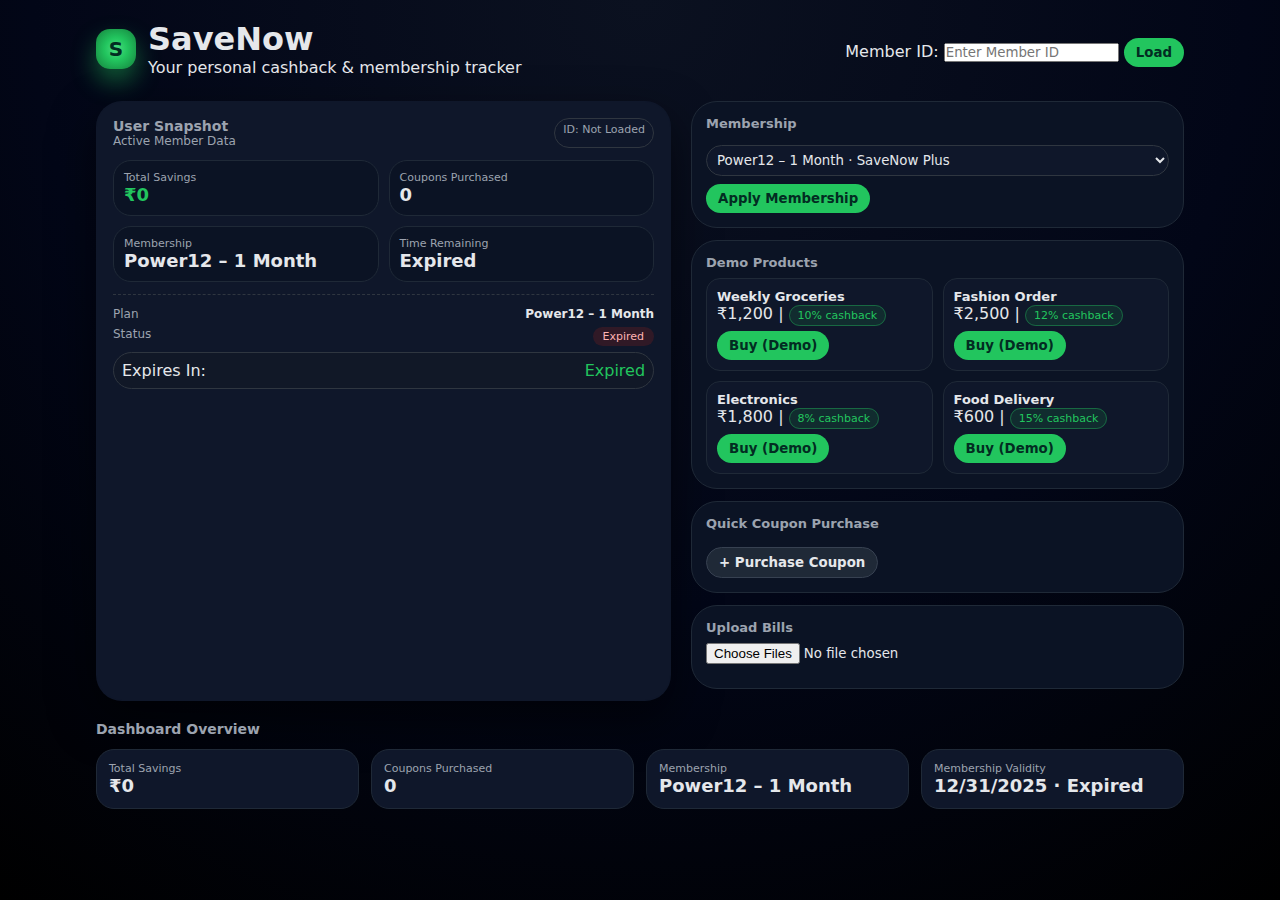
<file: index.html>
<!DOCTYPE html>
<html lang="en">
<head>
  <meta charset="UTF-8" />
  <title>SaveNow – Cashback Dashboard</title>
  <meta name="viewport" content="width=device-width, initial-scale=1" />
  <link rel="stylesheet" href="style.css" />
</head>
<body>

  <div class="page">

    <!-- HEADER -->
    <header>
      <div class="brand">
        <div class="brand-logo">S</div>
        <div class="brand-text">
          <h1>SaveNow</h1>
          <p>Your personal cashback & membership tracker</p>
        </div>
      </div>

      <!-- Member ID Input -->
      <div class="member-id-box">
        <label>Member ID:</label>
        <input type="text" id="memberIdInput" placeholder="Enter Member ID">
        <button id="loadMemberBtn">Load</button>
      </div>

    </header>

    <main>

      <!-- LEFT PANEL – USER SNAPSHOT -->
      <section class="card">
        <div class="card-header">
          <div>
            <div class="card-title">User Snapshot</div>
            <div class="card-subtitle">Active Member Data</div>
          </div>
          <div class="pill">ID: <span id="memberId">Not Loaded</span></div>
        </div>

        <div class="metrics-grid">
          <div class="metric-card">
            <div class="metric-label">Total Savings</div>
            <div class="metric-value accent" id="metricTotalSavings">₹0</div>
          </div>

          <div class="metric-card">
            <div class="metric-label">Coupons Purchased</div>
            <div class="metric-value" id="metricCoupons">0</div>
          </div>

          <div class="metric-card">
            <div class="metric-label">Membership</div>
            <div class="metric-value" id="metricMembershipType">—</div>
          </div>

          <div class="metric-card">
            <div class="metric-label">Time Remaining</div>
            <div class="metric-value" id="metricTimeRemaining">—</div>
          </div>
        </div>

        <div class="membership-row">
          <div class="membership-line">
            <span class="membership-type-label">Plan</span>
            <span class="membership-type-value" id="membershipPlanLabel">—</span>
          </div>

          <div class="membership-line">
            <span class="membership-type-label">Status</span>
            <span id="membershipStatusBadge" class="badge-active">Inactive</span>
          </div>

          <div class="countdown">
            <span>Expires In:</span>
            <span class="countdown-time" id="countdownText">—</span>
          </div>
        </div>
      </section>

      <!-- RIGHT PANEL -->
      <section>

        <!-- Membership -->
        <div class="section">
          <div class="section-title">Membership</div>
          <select id="membershipSelect">
            <option value="Power12 – 1 Month|SaveNow Plus|2025-12-31">
              Power12 – 1 Month · SaveNow Plus
            </option>
            <option value="SaveNow Lite – 3 Months|SaveNow Lite|2026-03-31">
              SaveNow Lite – 3 Months
            </option>
            <option value="SaveNow Pro – Annual|SaveNow Pro|2026-12-31">
              SaveNow Pro – Annual
            </option>
          </select>

          <button id="applyMembershipBtn">Apply Membership</button>
        </div>

        <!-- Products -->
        <div class="section">
          <div class="section-title">Demo Products</div>
          <div class="products-grid" id="productsGrid"></div>
        </div>

        <!-- Coupon Purchase -->
        <div class="section">
          <div class="section-title">Quick Coupon Purchase</div>
          <button class="secondary" id="buyCouponBtn">+ Purchase Coupon</button>
        </div>

        <!-- Upload Bills -->
        <div class="section">
          <div class="section-title">Upload Bills</div>
          <input type="file" id="billUpload" multiple accept="application/pdf,image/*">
          <div class="files-list" id="filesList"></div>
        </div>
      </section>

    </main>

    <!-- DASHBOARD -->
    <section class="dashboard">
      <div class="dashboard-title">Dashboard Overview</div>

      <div class="dashboard-grid">

        <div class="dash-card">
          <div class="dash-label">Total Savings</div>
          <div class="dash-value" id="dashTotalSavings">₹0</div>
        </div>

        <div class="dash-card">
          <div class="dash-label">Coupons Purchased</div>
          <div class="dash-value" id="dashCoupons">0</div>
        </div>

        <div class="dash-card">
          <div class="dash-label">Membership</div>
          <div class="dash-value" id="dashMembershipName">—</div>
        </div>

        <div class="dash-card">
          <div class="dash-label">Membership Validity</div>
          <div class="dash-value" id="dashValidity">—</div>
        </div>

      </div>
    </section>

  </div>

  <script src="script.js"></script>
</body>
</html>
</file>
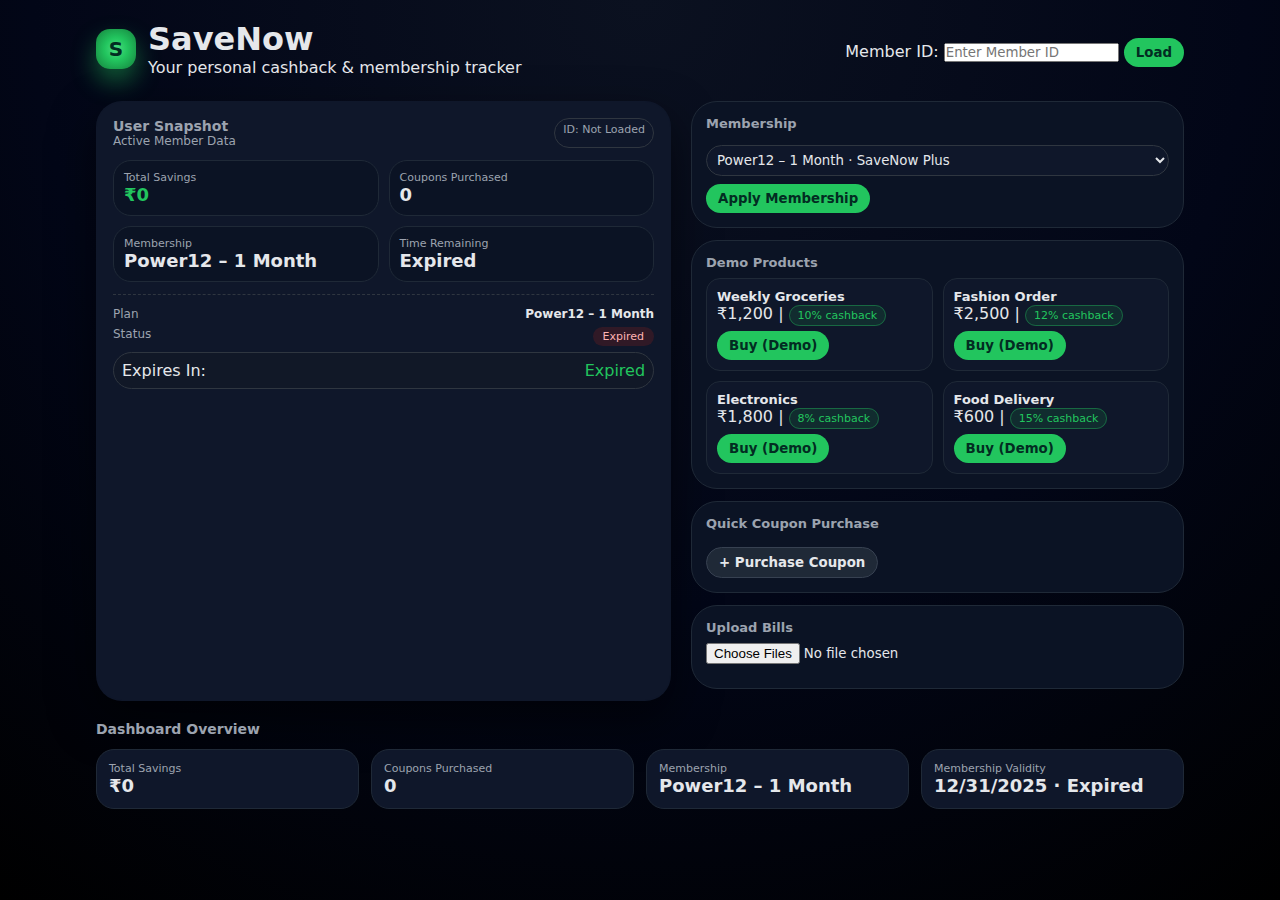
<file: internship.html>
<!DOCTYPE html>
<html lang="en">
<head>
  <meta charset="UTF-8" />
  <title>SaveNow – Cashback Dashboard</title>
  <meta name="viewport" content="width=device-width, initial-scale=1" />
  <link rel="stylesheet" href="internship.css" />
</head>
<body>

  <div class="page">

    <!-- HEADER -->
    <header>
      <div class="brand">
        <div class="brand-logo">S</div>
        <div class="brand-text">
          <h1>SaveNow</h1>
          <p>Your personal cashback & membership tracker</p>
        </div>
      </div>

      <!-- Member ID Input -->
      <div class="member-id-box">
        <label>Member ID:</label>
        <input type="text" id="memberIdInput" placeholder="Enter Member ID">
        <button id="loadMemberBtn">Load</button>
      </div>

    </header>

    <main>

      <!-- LEFT PANEL – USER SNAPSHOT -->
      <section class="card">
        <div class="card-header">
          <div>
            <div class="card-title">User Snapshot</div>
            <div class="card-subtitle">Active Member Data</div>
          </div>
          <div class="pill">ID: <span id="memberId">Not Loaded</span></div>
        </div>

        <div class="metrics-grid">
          <div class="metric-card">
            <div class="metric-label">Total Savings</div>
            <div class="metric-value accent" id="metricTotalSavings">₹0</div>
          </div>

          <div class="metric-card">
            <div class="metric-label">Coupons Purchased</div>
            <div class="metric-value" id="metricCoupons">0</div>
          </div>

          <div class="metric-card">
            <div class="metric-label">Membership</div>
            <div class="metric-value" id="metricMembershipType">—</div>
          </div>

          <div class="metric-card">
            <div class="metric-label">Time Remaining</div>
            <div class="metric-value" id="metricTimeRemaining">—</div>
          </div>
        </div>

        <div class="membership-row">
          <div class="membership-line">
            <span class="membership-type-label">Plan</span>
            <span class="membership-type-value" id="membershipPlanLabel">—</span>
          </div>

          <div class="membership-line">
            <span class="membership-type-label">Status</span>
            <span id="membershipStatusBadge" class="badge-active">Inactive</span>
          </div>

          <div class="countdown">
            <span>Expires In:</span>
            <span class="countdown-time" id="countdownText">—</span>
          </div>
        </div>
      </section>

      <!-- RIGHT PANEL -->
      <section>

        <!-- Membership -->
        <div class="section">
          <div class="section-title">Membership</div>
          <select id="membershipSelect">
            <option value="Power12 – 1 Month|SaveNow Plus|2025-12-31">
              Power12 – 1 Month · SaveNow Plus
            </option>
            <option value="SaveNow Lite – 3 Months|SaveNow Lite|2026-03-31">
              SaveNow Lite – 3 Months
            </option>
            <option value="SaveNow Pro – Annual|SaveNow Pro|2026-12-31">
              SaveNow Pro – Annual
            </option>
          </select>

          <button id="applyMembershipBtn">Apply Membership</button>
        </div>

        <!-- Products -->
        <div class="section">
          <div class="section-title">Demo Products</div>
          <div class="products-grid" id="productsGrid"></div>
        </div>

        <!-- Coupon Purchase -->
        <div class="section">
          <div class="section-title">Quick Coupon Purchase</div>
          <button class="secondary" id="buyCouponBtn">+ Purchase Coupon</button>
        </div>

        <!-- Upload Bills -->
        <div class="section">
          <div class="section-title">Upload Bills</div>
          <input type="file" id="billUpload" multiple accept="application/pdf,image/*">
          <div class="files-list" id="filesList"></div>
        </div>
      </section>

    </main>

    <!-- DASHBOARD -->
    <section class="dashboard">
      <div class="dashboard-title">Dashboard Overview</div>

      <div class="dashboard-grid">

        <div class="dash-card">
          <div class="dash-label">Total Savings</div>
          <div class="dash-value" id="dashTotalSavings">₹0</div>
        </div>

        <div class="dash-card">
          <div class="dash-label">Coupons Purchased</div>
          <div class="dash-value" id="dashCoupons">0</div>
        </div>

        <div class="dash-card">
          <div class="dash-label">Membership</div>
          <div class="dash-value" id="dashMembershipName">—</div>
        </div>

        <div class="dash-card">
          <div class="dash-label">Membership Validity</div>
          <div class="dash-value" id="dashValidity">—</div>
        </div>

      </div>
    </section>

  </div>

  <script src="internship.js"></script>
</body>
</html>
</file>
<file: style.css>
:root {
--bg: #050816;
--bg-card: #0f172a;
--accent: #22c55e;
--accent-soft: rgba(34,197,94,0.15);
--accent-2: #38bdf8;
--text: #e5e7eb;
--muted: #9ca3af;
--border: #1f2937;
--radius-lg: 18px;
--radius-xl: 26px;
--shadow-soft: 0 18px 45px rgba(0,0,0,0.55);
}

* {
margin: 0;
padding: 0;
box-sizing: border-box;
font-family: system-ui, sans-serif;
}

body {
background: radial-gradient(circle at top, #0b1120, #020617 55%, #000 100%);
color: var(--text);
min-height: 100vh;
}

.page {
max-width: 1120px;
margin: auto;
padding: 20px 16px 40px;
}

/* -------- HEADER -------- */

header {
display: flex;
justify-content: space-between;
align-items: center;
margin-bottom: 24px;
}

.brand {
display: flex;
align-items: center;
gap: 12px;
}

.brand-logo {
width: 40px;
height: 40px;
border-radius: 14px;
background: radial-gradient(circle, #4ade80, #22c55e 40%, #15803d 100%);
font-weight: 800;
font-size: 20px;
display: flex;
align-items: center;
justify-content: center;
color: #022c22;
box-shadow: 0 12px 25px rgba(34,197,94,0.45);
}

.header-badge {
font-size: 11px;
padding: 6px 10px;
border-radius: 999px;
border: 1px solid rgba(148,163,184,0.4);
background: rgba(15,23,42,0.65);
backdrop-filter: blur(10px);
display: flex;
align-items: center;
gap: 6px;
}

.pill-dot {
width: 7px;
height: 7px;
border-radius: 50%;
background: var(--accent);
}

/* -------- MAIN LAYOUT -------- */

main {
display: grid;
grid-template-columns: 1.4fr 1.2fr;
gap: 20px;
}

@media (max-width: 880px) {
main {
grid-template-columns: 1fr;
}
}

/* -------- CARD -------- */

.card {
background: var(--bg-card);
padding: 16px;
border-radius: var(--radius-xl);
border: 1px solid rgba(15,23,42,0.9);
box-shadow: var(--shadow-soft);
}

.card-header {
display: flex;
justify-content: space-between;
margin-bottom: 12px;
}

.card-title {
font-size: 14px;
font-weight: 600;
color: var(--muted);
}

.card-subtitle {
font-size: 12px;
color: var(--muted);
}

.pill {
font-size: 11px;
padding: 4px 8px;
border: 1px solid #2f3640;
border-radius: 999px;
color: var(--muted);
}

/* -------- METRICS -------- */

.metrics-grid {
display: grid;
grid-template-columns: 1fr 1fr;
gap: 10px;
}

.metric-card {
padding: 10px;
border-radius: var(--radius-lg);
background: #0b1324;
border: 1px solid #1f2937;
}

.metric-label {
font-size: 11px;
color: var(--muted);
}

.metric-value {
font-size: 18px;
font-weight: 600;
}

.accent {
color: var(--accent);
}

/* -------- MEMBERSHIP -------- */

.membership-row {
margin-top: 12px;
padding-top: 12px;
border-top: 1px dashed #2f3640;
}

.membership-line {
display: flex;
justify-content: space-between;
margin-bottom: 6px;
}

.membership-type-label {
font-size: 12px;
color: var(--muted);
}

.membership-type-value {
font-size: 12px;
font-weight: 600;
}

.countdown {
margin-top: 6px;
background: #111827;
padding: 8px;
border-radius: 999px;
border: 1px solid #2f3640;
display: flex;
justify-content: space-between;
}

.countdown-time {
color: var(--accent);
}

.badge-active {
font-size: 11px;
padding: 3px 10px;
color: var(--accent);
background: var(--accent-soft);
border-radius: 999px;
border: 1px solid rgba(34,197,94,0.4);
}

.badge-expired {
font-size: 11px;
padding: 3px 10px;
color: #ffb3b3;
background: rgba(127,29,29,0.3);
border-radius: 999px;
}

/* -------- RIGHT PANEL SECTIONS -------- */

.section {
background: #0b1324;
padding: 14px;
border-radius: var(--radius-xl);
border: 1px solid #1f2937;
margin-bottom: 12px;
}

.section-title {
font-size: 13px;
font-weight: 600;
color: var(--muted);
margin-bottom: 8px;
}

.tiny-label {
font-size: 11px;
color: var(--muted);
}

select {
width: 100%;
padding: 6px;
background: #0f172a;
color: var(--text);
border: 1px solid #2f3640;
border-radius: 999px;
margin-top: 6px;
}

button {
padding: 7px 12px;
border-radius: 999px;
border: none;
background: var(--accent);
color: #022c22;
font-weight: 600;
cursor: pointer;
margin-top: 8px;
}

button.secondary {
background: #1f2937;
border: 1px solid #374151;
color: var(--text);
}

/* -------- PRODUCTS -------- */

.products-grid {
display: grid;
grid-template-columns: 1fr 1fr;
gap: 10px;
}

.product-card {
border-radius: 14px;
border: 1px solid #1f2937;
padding: 10px;
background: #0f172a;
}

.product-name {
font-size: 13px;
font-weight: 600;
}

.product-cashback {
background: rgba(34,197,94,0.12);
color: var(--accent);
padding: 3px 8px;
border-radius: 999px;
font-size: 11px;
border: 1px solid rgba(34,197,94,0.4);
}

/* -------- FILE UPLOAD -------- */

.files-list {
margin-top: 10px;
}

.file-item {
background: #111827;
border: 1px solid #1f2937;
padding: 6px 8px;
border-radius: 999px;
font-size: 11px;
display: flex;
justify-content: space-between;
margin-bottom: 5px;
}

.file-tag {
background: rgba(56,189,248,0.15);
color: var(--accent-2);
padding: 2px 6px;
border-radius: 999px;
font-size: 10px;
}

/* -------- DASHBOARD -------- */

.dashboard {
margin-top: 20px;
}

.dashboard-title {
font-size: 14px;
font-weight: 600;
color: var(--muted);
margin-bottom: 12px;
}

.dashboard-grid {
display: grid;
grid-template-columns: repeat(4, 1fr);
gap: 12px;
}

@media (max-width: 900px) {
.dashboard-grid {
grid-template-columns: repeat(2, 1fr);
}
}

.dash-card {
background: #0f172a;
padding: 12px;
border-radius: var(--radius-lg);
border: 1px solid #1f2937;
}

.dash-label {
font-size: 11px;
color: var(--muted);
}

.dash-value {
font-size: 18px;
font-weight: 600;
}
</file>
<file: internship.css>
:root {
--bg: #050816;
--bg-card: #0f172a;
--accent: #22c55e;
--accent-soft: rgba(34,197,94,0.15);
--accent-2: #38bdf8;
--text: #e5e7eb;
--muted: #9ca3af;
--border: #1f2937;
--radius-lg: 18px;
--radius-xl: 26px;
--shadow-soft: 0 18px 45px rgba(0,0,0,0.55);
}

* {
margin: 0;
padding: 0;
box-sizing: border-box;
font-family: system-ui, sans-serif;
}

body {
background: radial-gradient(circle at top, #0b1120, #020617 55%, #000 100%);
color: var(--text);
min-height: 100vh;
}

.page {
max-width: 1120px;
margin: auto;
padding: 20px 16px 40px;
}

/* -------- HEADER -------- */

header {
display: flex;
justify-content: space-between;
align-items: center;
margin-bottom: 24px;
}

.brand {
display: flex;
align-items: center;
gap: 12px;
}

.brand-logo {
width: 40px;
height: 40px;
border-radius: 14px;
background: radial-gradient(circle, #4ade80, #22c55e 40%, #15803d 100%);
font-weight: 800;
font-size: 20px;
display: flex;
align-items: center;
justify-content: center;
color: #022c22;
box-shadow: 0 12px 25px rgba(34,197,94,0.45);
}

.header-badge {
font-size: 11px;
padding: 6px 10px;
border-radius: 999px;
border: 1px solid rgba(148,163,184,0.4);
background: rgba(15,23,42,0.65);
backdrop-filter: blur(10px);
display: flex;
align-items: center;
gap: 6px;
}

.pill-dot {
width: 7px;
height: 7px;
border-radius: 50%;
background: var(--accent);
}

/* -------- MAIN LAYOUT -------- */

main {
display: grid;
grid-template-columns: 1.4fr 1.2fr;
gap: 20px;
}

@media (max-width: 880px) {
main {
grid-template-columns: 1fr;
}
}

/* -------- CARD -------- */

.card {
background: var(--bg-card);
padding: 16px;
border-radius: var(--radius-xl);
border: 1px solid rgba(15,23,42,0.9);
box-shadow: var(--shadow-soft);
}

.card-header {
display: flex;
justify-content: space-between;
margin-bottom: 12px;
}

.card-title {
font-size: 14px;
font-weight: 600;
color: var(--muted);
}

.card-subtitle {
font-size: 12px;
color: var(--muted);
}

.pill {
font-size: 11px;
padding: 4px 8px;
border: 1px solid #2f3640;
border-radius: 999px;
color: var(--muted);
}

/* -------- METRICS -------- */

.metrics-grid {
display: grid;
grid-template-columns: 1fr 1fr;
gap: 10px;
}

.metric-card {
padding: 10px;
border-radius: var(--radius-lg);
background: #0b1324;
border: 1px solid #1f2937;
}

.metric-label {
font-size: 11px;
color: var(--muted);
}

.metric-value {
font-size: 18px;
font-weight: 600;
}

.accent {
color: var(--accent);
}

/* -------- MEMBERSHIP -------- */

.membership-row {
margin-top: 12px;
padding-top: 12px;
border-top: 1px dashed #2f3640;
}

.membership-line {
display: flex;
justify-content: space-between;
margin-bottom: 6px;
}

.membership-type-label {
font-size: 12px;
color: var(--muted);
}

.membership-type-value {
font-size: 12px;
font-weight: 600;
}

.countdown {
margin-top: 6px;
background: #111827;
padding: 8px;
border-radius: 999px;
border: 1px solid #2f3640;
display: flex;
justify-content: space-between;
}

.countdown-time {
color: var(--accent);
}

.badge-active {
font-size: 11px;
padding: 3px 10px;
color: var(--accent);
background: var(--accent-soft);
border-radius: 999px;
border: 1px solid rgba(34,197,94,0.4);
}

.badge-expired {
font-size: 11px;
padding: 3px 10px;
color: #ffb3b3;
background: rgba(127,29,29,0.3);
border-radius: 999px;
}

/* -------- RIGHT PANEL SECTIONS -------- */

.section {
background: #0b1324;
padding: 14px;
border-radius: var(--radius-xl);
border: 1px solid #1f2937;
margin-bottom: 12px;
}

.section-title {
font-size: 13px;
font-weight: 600;
color: var(--muted);
margin-bottom: 8px;
}

.tiny-label {
font-size: 11px;
color: var(--muted);
}

select {
width: 100%;
padding: 6px;
background: #0f172a;
color: var(--text);
border: 1px solid #2f3640;
border-radius: 999px;
margin-top: 6px;
}

button {
padding: 7px 12px;
border-radius: 999px;
border: none;
background: var(--accent);
color: #022c22;
font-weight: 600;
cursor: pointer;
margin-top: 8px;
}

button.secondary {
background: #1f2937;
border: 1px solid #374151;
color: var(--text);
}

/* -------- PRODUCTS -------- */

.products-grid {
display: grid;
grid-template-columns: 1fr 1fr;
gap: 10px;
}

.product-card {
border-radius: 14px;
border: 1px solid #1f2937;
padding: 10px;
background: #0f172a;
}

.product-name {
font-size: 13px;
font-weight: 600;
}

.product-cashback {
background: rgba(34,197,94,0.12);
color: var(--accent);
padding: 3px 8px;
border-radius: 999px;
font-size: 11px;
border: 1px solid rgba(34,197,94,0.4);
}

/* -------- FILE UPLOAD -------- */

.files-list {
margin-top: 10px;
}

.file-item {
background: #111827;
border: 1px solid #1f2937;
padding: 6px 8px;
border-radius: 999px;
font-size: 11px;
display: flex;
justify-content: space-between;
margin-bottom: 5px;
}

.file-tag {
background: rgba(56,189,248,0.15);
color: var(--accent-2);
padding: 2px 6px;
border-radius: 999px;
font-size: 10px;
}

/* -------- DASHBOARD -------- */

.dashboard {
margin-top: 20px;
}

.dashboard-title {
font-size: 14px;
font-weight: 600;
color: var(--muted);
margin-bottom: 12px;
}

.dashboard-grid {
display: grid;
grid-template-columns: repeat(4, 1fr);
gap: 12px;
}

@media (max-width: 900px) {
.dashboard-grid {
grid-template-columns: repeat(2, 1fr);
}
}

.dash-card {
background: #0f172a;
padding: 12px;
border-radius: var(--radius-lg);
border: 1px solid #1f2937;
}

.dash-label {
font-size: 11px;
color: var(--muted);
}

.dash-value {
font-size: 18px;
font-weight: 600;
}
</file>
